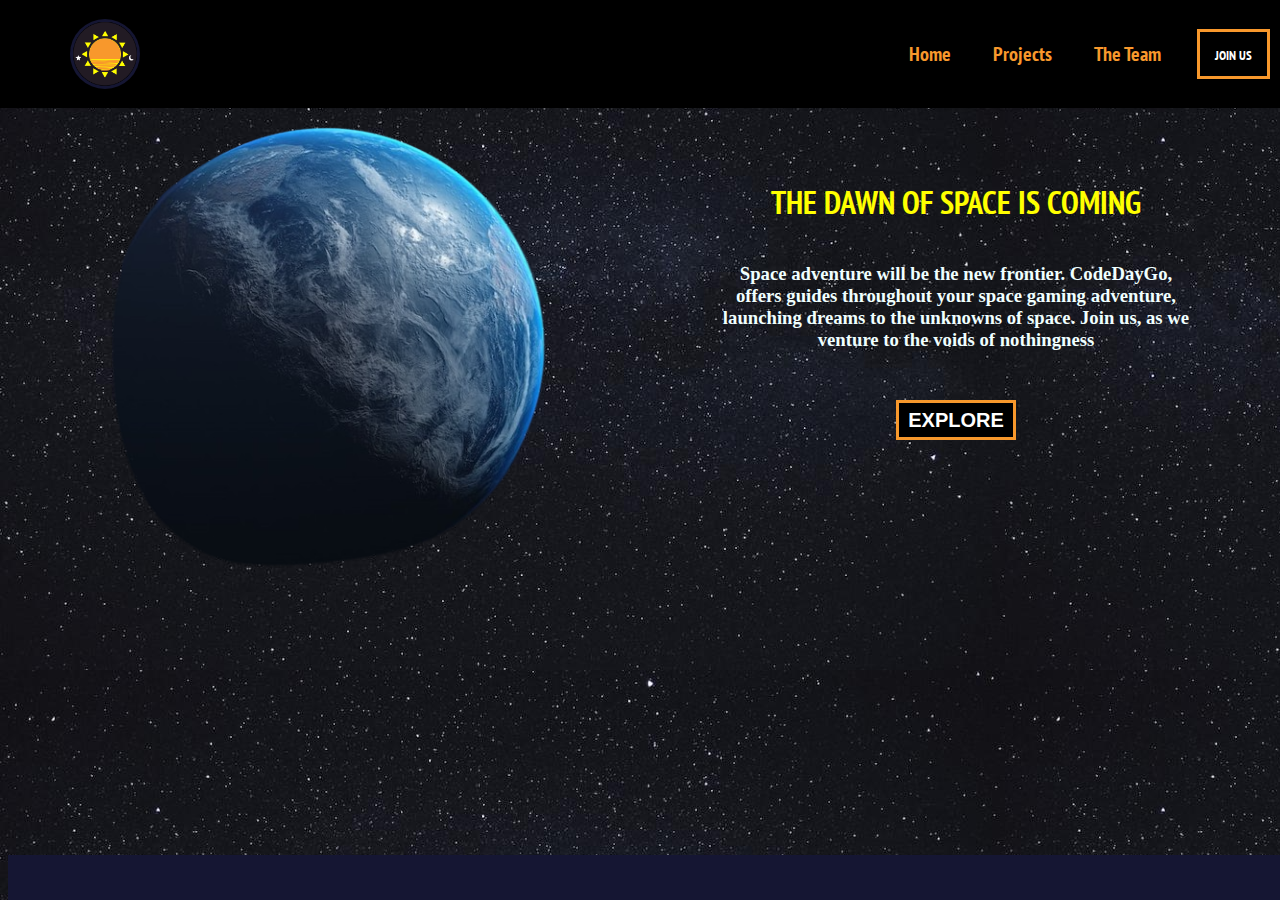
<file: index.html>
<!DOCTYPE html>
<html lang="en">
<head>
  <meta charset="UTF-8">
  <meta http-equiv="X-UA-Compatible" content="IE=edge">
  <meta name="viewport" content="width=device-width, initial-scale=1.0">

  <link rel="preconnect" href="https://fonts.googleapis.com/%22%3E">
  <link rel="preconnect" href="https://fonts.gstatic.com/" crossorigin>
  <link href="https://fonts.googleapis.com/css2?family=PT+Sans+Narrow:wght@400;700&family=Roboto:wght@700&display=swap" rel="stylesheet">

  <title> Code Day Go </title>
  <link rel="stylesheet" href="./index.css"/>
</head>
<body>
  <div class="top-bar">
    <div class="logo"></div>
    <div class="navigate">
      <button class="navigation-buttons"><a href="home-page.html" style="color: #F8982C; text-decoration: none"> Home </a></button>
      <button class="navigation-buttons"><a href="projects-page.html" style="color: #F8982C; text-decoration: none;"> Projects </a></button>
      <button class="navigation-buttons"><a href="team-page.html" style="color: #F8982C; text-decoration: none;"> The Team </a></button>
      <button class="join-button"> JOIN US </button>
    </div>
  </div>
  <div class="content">
    <div class="content-text">
      <h1 class="text"> THE DAWN OF SPACE IS COMING </h1>
      <h3 class="text"> Space adventure will be the new frontier. CodeDayGo, offers guides throughout your space gaming adventure, launching dreams to the unknowns of space. Join us, as we venture to the voids of nothingness </h3>
      <button class="call-to-action"> EXPLORE </button>
    </div>
    <div class="content-img">
      <img src="./resources/img/planet.png" height="480" alt="planet" title="planet">
    </div>
  </div>
  <div class="bottom-bar"></div>
</body>
</html>
</file>
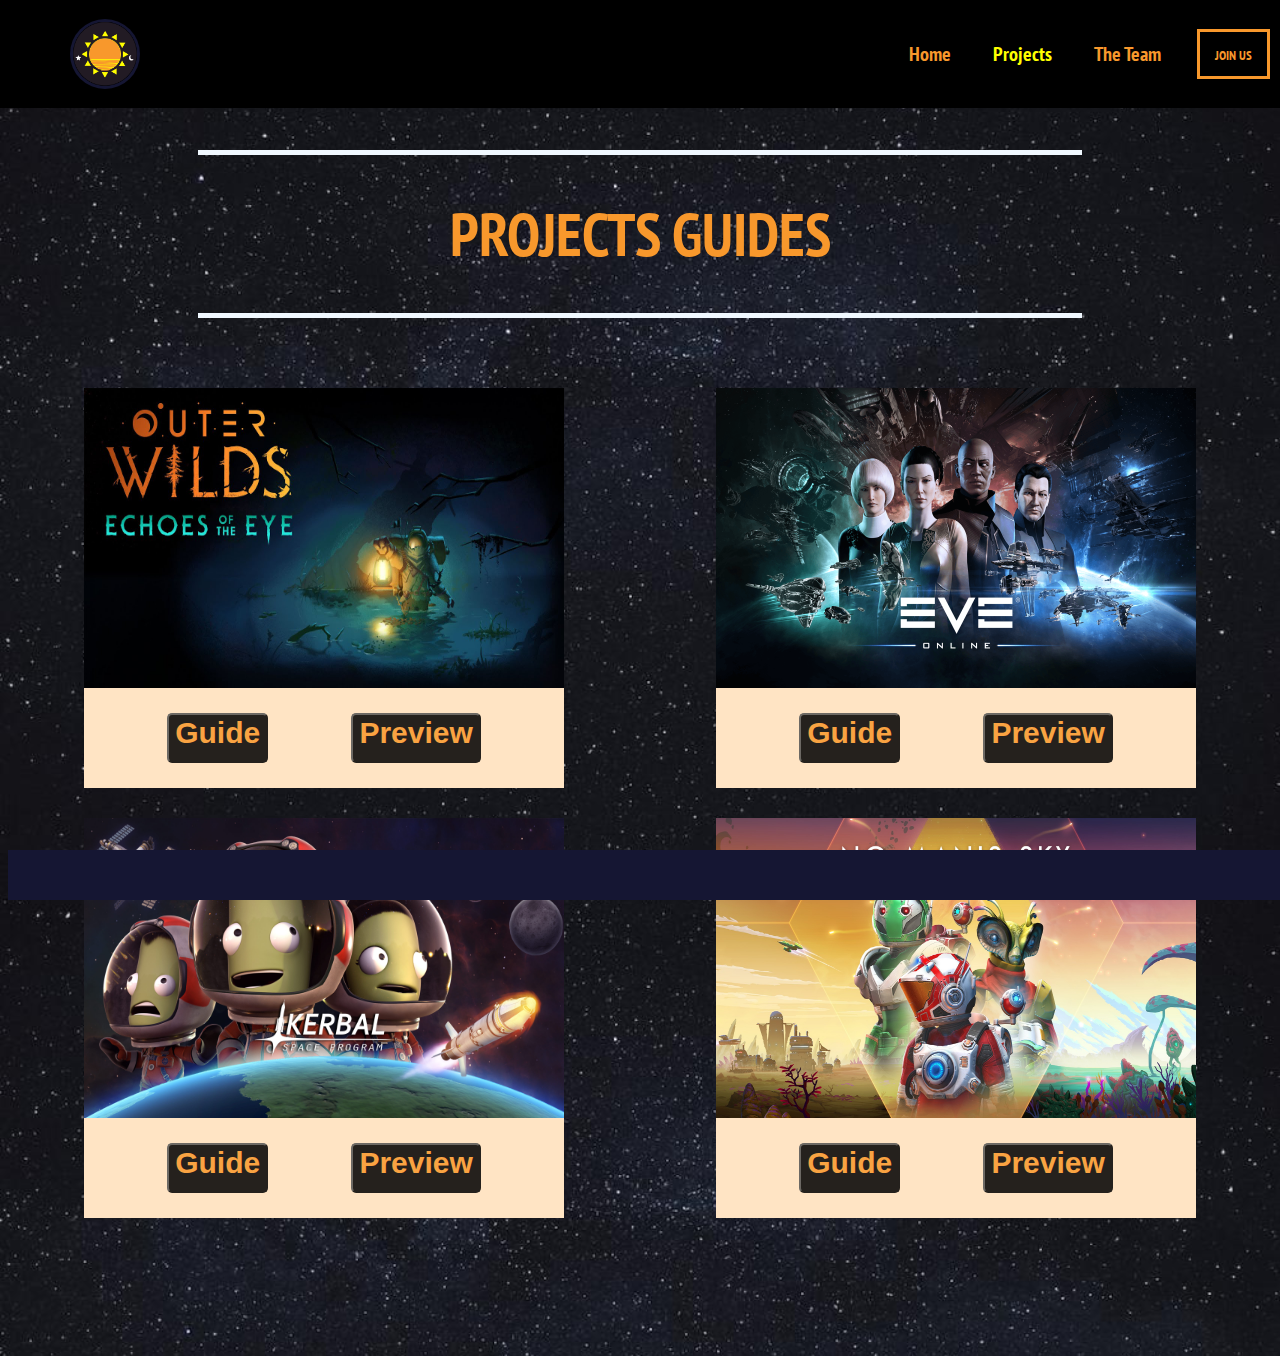
<file: projects-page.html>
<!DOCTYPE html>
<html lang="en">
<head>
  <meta charset="UTF-8">
  <meta http-equiv="X-UA-Compatible" content="IE=edge">
  <meta name="viewport" content="width=device-width, initial-scale=1.0">

  <link rel="preconnect" href="https://fonts.googleapis.com/%22%3E">
  <link rel="preconnect" href="https://fonts.gstatic.com/" crossorigin>
  <link href="https://fonts.googleapis.com/css2?family=PT+Sans+Narrow:wght@400;700&family=Roboto:wght@700&family=Source+Code+Pro:wght@600&display=swap" rel="stylesheet">
  <link href="https://fonts.googleapis.com/css2?family=Anton&family=Roboto+Slab:wght@700&display=swap" rel="stylesheet">

  <title> Project Guides </title>
  <link rel="stylesheet" href="./projects-page.css"/>
</head>

<body>
  <div class="line" style="margin-top: 150px"> </div>
  <h1 class="title-top"> PROJECTS GUIDES </h1>
  <div class="line" style="margin-bottom: 70px"> </div>

  <div class="container">
    <div class="content">
      <div class="content-image">
        <img class="img" src="./resources/img/outer wilds 2.jpg" alt="planet" title="planet" margin="auto">
      </div>
      <div class="content-description">
        <button class="description-btn">Guide</button>
        <button class="description-btn">Preview</button>
      </div>
    </div>

    <div class="content">
      <div class="content-image">
        <img class="img" src="./resources/img/eve online 2.png" height="319" alt="planet" title="planet" margin="auto">
      </div>
      <div class="content-description">
        <button class="description-btn">Guide</button>
        <button class="description-btn">Preview</button>
      </div>
    </div>

    <div class="content">
      <div class="content-image">
        <img class="img" src="./resources/img/kSP.jpg" alt="planet" title="planet" margin="auto">
      </div>
      <div class="content-description">
        <button class="description-btn">Guide</button>
        <button class="description-btn">Preview</button>
      </div>
    </div>

    <div class="content">
      <div class="content-image">
        <img class="img" src="./resources/img/NMS_Frontiers_Hero.jpg" height="319" alt="planet" title="planet" margin="auto">
      </div>
      <div class="content-description">
        <button class="description-btn">Guide</button>
        <button class="description-btn">Preview</button>
      </div>
    </div>

  </div>

  <div class="spacer"></div>

  <div class="top-bar">
    <div class="logo"></div>
    <div class="navigate">
      <button class="navigation-buttons"><a href="home-page.html" style="color: #F8982C; text-decoration: none;"> Home </a></button>
      <button class="navigation-buttons"><a href="projects-page.html" style="text-decoration: none; color: rgba(255, 255, 0, 1)"> Projects </a></button>
      <button class="navigation-buttons"><a href="team-page.html" style="color: #F8982C; text-decoration: none;"> The Team </a></button>
      <button class="join-button"> <a href="index.html" style="color: #F8982C; text-decoration: none;"> JOIN US </a></button>
    </div>
  </div>

  <div class="bottom-bar"></div>
</body>

</html>
</file>
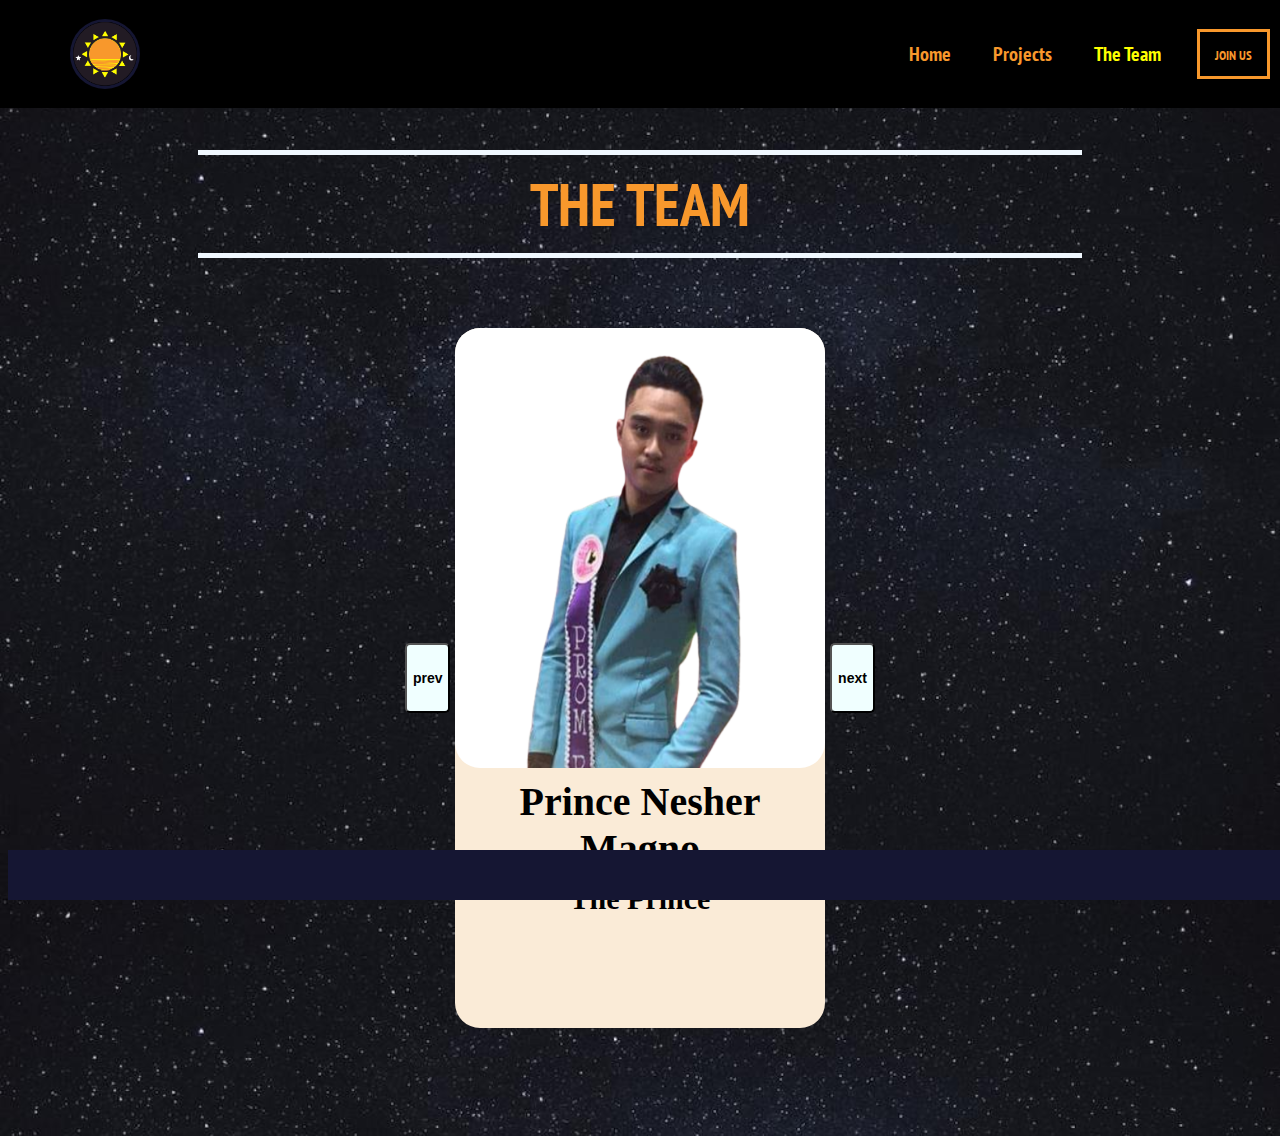
<file: team-page.html>
<!DOCTYPE html>
<html lang="en">
<head>
  <meta charset="UTF-8">
  <meta http-equiv="X-UA-Compatible" content="IE=edge">
  <meta name="viewport" content="width=device-width, initial-scale=1.0">

  <link rel="preconnect" href="https://fonts.googleapis.com/%22%3E">
  <link rel="preconnect" href="https://fonts.gstatic.com/" crossorigin>
  <link href="https://fonts.googleapis.com/css2?family=PT+Sans+Narrow:wght@400;700&family=Roboto:wght@700&family=Source+Code+Pro:wght@600&display=swap" rel="stylesheet">
  <link href="https://fonts.googleapis.com/css2?family=Anton&family=Roboto+Slab:wght@700&display=swap" rel="stylesheet">

  <title> Team Page </title>
  <link rel="stylesheet" href="./team-page.css"/>
</head>

<body>
  <div class="line" style="margin-top: 150px"> </div>
  <h1 class="title-top"> THE TEAM </h1>
  <div class="line" style="margin-bottom: 70px"> </div>

  <div class="container">
    <div class="content">

      <button class="prev" onclick="prev()">
        prev
      </button>
  
      <div class="profile">
        <div class="profile-image">
          <img class="img" id="img" src="./resources/img/blank.png" alt="planet" title="planet" margin="auto">
        </div>
        <div class="profile-description">
          <h1 id="name"> name </h1>
          <h3 id="title"> Title </h3>
        </div>
      </div>
  
      <button class="next" onclick="next()">
        next
      </button>

    </div>
  </div>

  <div class="spacer"></div>

  <div class="top-bar">
    <div class="logo"></div>
    <div class="navigate">
      <button class="navigation-buttons"><a href="home-page.html" style="color: #F8982C; text-decoration: none;"> Home </a></button>
      <button class="navigation-buttons"><a href="projects-page.html" style="color: #F8982C; text-decoration: none;"> Projects </a></button>
      <button class="navigation-buttons"><a href="team-page.html" style="text-decoration: none; color: rgba(255, 255, 0, 1)"> The Team </a></button>
      <button class="join-button"> <a href="index.html" style="color: #F8982C; text-decoration: none;"> JOIN US </a></button>
    </div>
  </div>

  <div class="bottom-bar"></div>

  <script src="./team-page.js"></script>
</body>

</html>
</file>
<file: index.css>
:root{
  background-color: black;
  background-image: url('./resources/img/background5.jpg');
}

h1{
  font-family: "PT Sans Narrow";
  color: #FFFF00;
}

h3{
  font-family: "Source Code Pro";
  color: azure;
}

.top-bar {
  position: fixed;
  width: 100%;
  height: 12%;
  background-color: #000000;
  display: flex;
  margin: none;
  align-items: center;
  top: 0;
  left: 0;
  min-width: 480px;
}

.logo {
  width: 70px;
  aspect-ratio: 1 / 1;
  background-image: url('./resources/img/codedaygo.png');
  background-size: contain;
  margin-top: 20px;
  margin-bottom: 20px;
  margin-left: 70px;
  border-radius: 50px;
  mask-repeat: no-repeat;
}

.navigate {
  width: auto;
  margin-left: auto;
  margin-right: 10px;
  display: flex;
  flex-wrap: wrap;
}

.navigation-buttons {
  font-family: "PT Sans Narrow";
  height: 50px;
  width: auto;
  display: inline-block;
  font-size: 20px;
  font-weight: 750;
  background-color: #000000;
  border: none;
  margin-right: 30px;
  cursor: pointer;
}

.join-button {
  font-family: "PT Sans Narrow";
  background-color: #000000;
  color: white;
  border: 3px solid rgba(248, 152, 44, 1);
  font-weight: bold;
  padding-left: 15px;
  padding-right: 15px;
  padding-bottom: 0;
}

.content {
  height: auto;
  width: 100%;
  display: flex;
  margin-top: 100px;
  flex-wrap: wrap;
  flex-direction: row-reverse;
  align-items: center;
  min-width: 480px;
}

.content-img{
  height: 400px;
  width: 480px;
  margin: auto;
}

.content-text{
  height: auto;
  width:  480px;
  margin: auto;

}

.text{
  font-weight: bold;
  text-align: center;
  width: 480px;
  display: inline-block;
}

.call-to-action{
  width: 120px;
  height: 40px;
  font-size: 20px;
  font-weight: 600;
  background-color: #000000;
  color: white;
  border: 3px solid rgba(248, 152, 44, 1);
  display: block;
  margin: auto;
  margin-top: 30px;
}

.bottom-bar{
  width: 100%;
  height: 5%;
  background-color: #151633;
  position: fixed;
  bottom: 0px
}
</file>
<file: projects-page.css>
body{
  height: auto;
  width: auto;
  min-width: 480px;
  background-image: url('./resources/img/background5.jpg');
  background-size: contain;
  mask-repeat: no-repeat;
  font-family: 'inter';
}

h1{
  font-size: 40px;
  font-weight: bold;
}

h2{
  font-size: 35px;
  font-weight: bold;
}

h3{
  font-size: 30px;
  font-weight: bold;
}

h4{
  font-size: 25px;
  font-weight: bold;
}

h5{
  font-size: 20px;
  font-weight: bold;
}

.discover, .embark, .explore {
  color: #F8982C
}

.top-bar {
  position: fixed;
  width: 100%;
  height: 12%;
  background-color: #000000;
  display: flex;
  margin: none;
  align-items: center;
  top: 0;
  left: 0;
  min-width: 480px;
}

.logo {
  width: 70px;
  aspect-ratio: 1 / 1;
  background-image: url('./resources/img/codedaygo.png');
  background-size: contain;
  margin-top: 20px;
  margin-bottom: 20px;
  margin-left: 70px;
  border-radius: 50px;
  mask-repeat: no-repeat;
}

.navigate {
  width: auto;
  margin-left: auto;
  margin-right: 10px;
  display: flex;
  flex-wrap: wrap;
}

.navigation-buttons {
  font-family: "PT Sans Narrow";
  height: 50px;
  width: auto;
  display: inline-block;
  font-size: 20px;
  font-weight: 750;
  background-color: #000000;
  border: none;
  margin-right: 30px;
  cursor: pointer;
}

.join-button {
  font-family: "PT Sans Narrow";
  background-color: #000000;
  color: white;
  border: 3px solid rgba(248, 152, 44, 1);
  font-weight: bold;
  padding-left: 15px;
  padding-right: 15px;
  padding-bottom: 0;
}

.bottom-bar{
  width: 100%;
  height: 50px;
  background-color: #151633;
  position: fixed;
  bottom: 0px;
}

.title-top {
  color: #F8982C;
  font-size: 60px;
  font-family: "PT Sans Narrow";
  width: auto;
  min-width: 480px;
  text-align: center;
}

.line{
  width: 70%;
  height: 5px;
  margin-left: auto;
  margin-right: auto;
  background-color: aliceblue;
}

.container{
  width: 100%;
  height: auto;
  display: flex;
  flex-wrap: wrap;
}

.content{
  min-height: 400px;
  min-width: 440px;
  max-height: 400px;
  max-width: 480px;
  background-color: aqua;
  margin: auto;
  margin-bottom: 30px;
  display: grid;
  grid-template-rows: 300px 100px;
}

.content-image{
  width: 480px;
  height: 300px;
  background-color: #F8982C;
}

.img {
  height: 300px;
  width: 480px;
  contain: content;
}

.content-description{
  width: 100%;
  height: auto;
  background-color: bisque;
  display: flex;
  justify-content: space-evenly;

}

.description-btn {
  display: flex;
  height: 50%;
  font-size: 30px;
  margin-top: auto;
  margin-bottom: auto;
  border-radius: 5px;
  font-weight: 600;
  color: #F8982C;
  background-color: black;
  opacity: .85;
}

.description-btn:hover {
  cursor: pointer;
  opacity: 1;
  transition: .15s;
}

.description-btn:active {
  background-color: rgb(61, 60, 60);
  transition: .15s;
}

.spacer{
  width: 100%;
  height: 100px;
}
</file>
<file: team-page.css>
body{
  height: auto;
  width: auto;
  min-width: 480px;
  background-image: url('./resources/img/background5.jpg');
  background-size: contain;
  mask-repeat: no-repeat;
  font-family: 'inter';
}

h1{
  font-size: 40px;
  font-weight: bold;
  margin-top: 10px;
  margin-bottom: 10px;
}

h2{
  font-size: 35px;
  font-weight: bold;
}

h3{
  font-size: 30px;
  font-weight: bold;
  margin-top: 10px;
  margin-bottom: 10px;
}

h4{
  font-size: 25px;
  font-weight: bold;
}

h5{
  font-size: 20px;
  font-weight: bold;
}

.discover, .embark, .explore {
  color: #F8982C
}

.top-bar {
  position: fixed;
  width: 100%;
  height: 12%;
  background-color: #000000;
  display: flex;
  margin: none;
  align-items: center;
  top: 0;
  left: 0;
  min-width: 480px;
}

.logo {
  width: 70px;
  aspect-ratio: 1 / 1;
  background-image: url('./resources/img/codedaygo.png');
  background-size: contain;
  margin-top: 20px;
  margin-bottom: 20px;
  margin-left: 70px;
  border-radius: 50px;
  mask-repeat: no-repeat;
}

.navigate {
  width: auto;
  margin-left: auto;
  margin-right: 10px;
  display: flex;
  flex-wrap: wrap;
}

.navigation-buttons {
  font-family: "PT Sans Narrow";
  height: 50px;
  width: auto;
  display: inline-block;
  font-size: 20px;
  font-weight: 750;
  background-color: #000000;
  border: none;
  margin-right: 30px;
  cursor: pointer;
}

.join-button {
  font-family: "PT Sans Narrow";
  background-color: #000000;
  color: white;
  border: 3px solid rgba(248, 152, 44, 1);
  font-weight: bold;
  padding-left: 15px;
  padding-right: 15px;
  padding-bottom: 0;
}

.bottom-bar{
  width: 100%;
  height: 50px;
  background-color: #151633;
  position: fixed;
  bottom: 0px;
}

.title-top {
  color: #F8982C;
  font-size: 60px;
  font-family: "PT Sans Narrow";
  width: auto;
  min-width: 480px;
  text-align: center;
}

.line{
  width: 70%;
  height: 5px;
  margin-left: auto;
  margin-right: auto;
  background-color: aliceblue;
}

.container{
  width: 100%;
  height: auto;
}

.content{
  width: 480px;
  height: auto;
  display: grid;
  grid-template-columns: 55px 370px 55px;
  margin: auto;
}

.prev, .next{
  width: 45px;
  height: 70px;
  background-color: azure;
  margin: auto;
  font-size: 14px;
  font-weight: bold;
  border-radius: 5px;
}

.profile{
  width: 370px;
  height: 700px;
  background-color:antiquewhite;
  margin: auto;
  border-radius: 25px;
}

.profile-image{
  width: 370px;
  height: 440px;
  border-radius: 25px;
}

.img{
  height: 440px;
  width: 370px;
  contain: content;
  border-radius: 25px;
}

.profile-description{
  height: auto;
  width: 370px;
  contain: content;
  border-radius: 25px;
  text-align: center;
}

.spacer{
  width: 100%;
  height: 100px;
}
</file>
